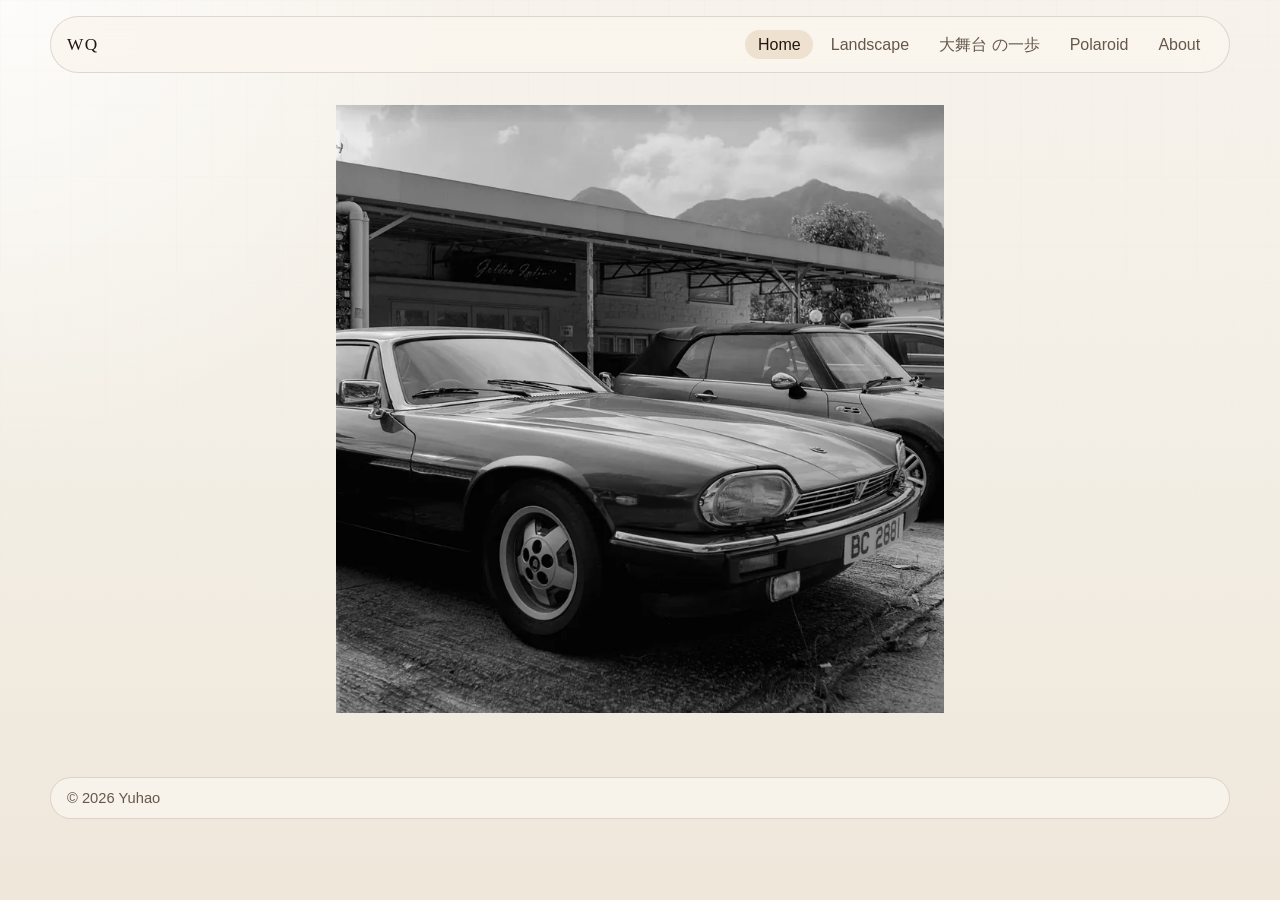
<file: index.html>
<!DOCTYPE html>
<html lang="zh-CN">
  <head>
    <meta charset="UTF-8" />
    <meta name="viewport" content="width=device-width, initial-scale=1.0" />
    <title>WQ</title>
    <meta
      name="description"
      content="WQ 的个人摄影网站。"
    />
    <link rel="stylesheet" href="styles/site.css" />
    <link rel="preload" as="image" type="image/webp" href="photos/hero/main.webp" imagesrcset="photos/hero/main-800.webp 800w, photos/hero/main.webp 1800w" imagesizes="(min-width: 900px) 38rem, calc(100vw - 2rem)" fetchpriority="high" />
    <script defer src="scripts/site.js"></script>
  </head>
  <body>
    <div class="page-shell">
      <header class="site-header">
        <a class="site-mark" href="index.html">WQ</a>
        <nav class="site-nav" aria-label="Main navigation">
          <a href="index.html" aria-current="page">Home</a>
          <a href="landscape/index.html">Landscape</a>
          <a href="da-butai/index.html">大舞台 の一歩</a>
          <a href="gallery/index.html">Polaroid</a>
          <a href="about.html">About</a>
        </nav>
      </header>

      <main>
        <section class="hero hero-only reveal">
          <div class="hero-visual hero-photo-wrap">
            <div class="photo-slot photo-tall tone-night" data-photo-slot>
              <picture>
                <source type="image/webp" srcset="photos/hero/main-800.webp 800w, photos/hero/main.webp 1800w" sizes="(min-width: 900px) 38rem, calc(100vw - 2rem)" />
                <source type="image/jpeg" srcset="photos/hero/main-800.jpg 800w, photos/hero/main.jpg 1800w" sizes="(min-width: 900px) 38rem, calc(100vw - 2rem)" />
                <img
                  src="photos/hero/main.jpg"
                  width="1800"
                  height="1800"
                  alt="首页主照片"
                  loading="eager"
                  decoding="async"
                  fetchpriority="high"
                  data-photo-image
                />
              </picture>
            </div>
          </div>
        </section>

      </main>

      <footer class="site-footer">
        <p>© 2026 Yuhao</p>
      </footer>
    </div>
  </body>
</html>
</file>
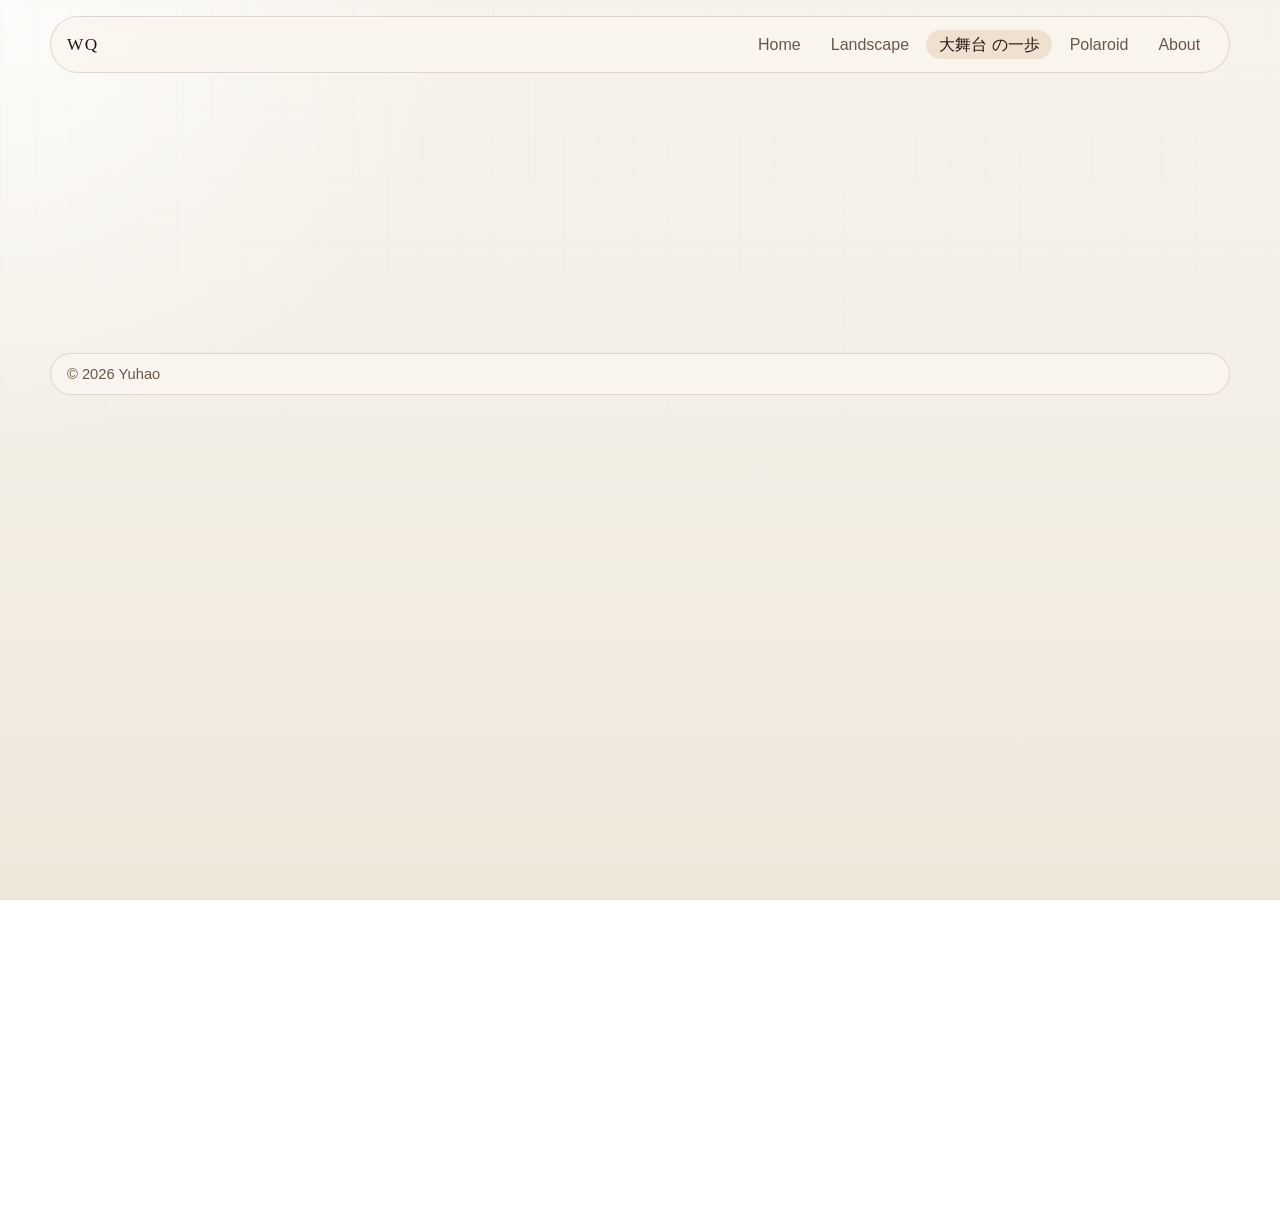
<file: da-butai/index.html>
<!DOCTYPE html>
<html lang="zh-CN">
  <head>
    <meta charset="UTF-8" />
    <meta name="viewport" content="width=device-width, initial-scale=1.0" />
    <title>大舞台 の一歩 | WQ</title>
    <meta name="description" content="WQ 的大舞台 の一歩页面。" />
    <link rel="stylesheet" href="../styles/site.css" />
    <script defer src="../scripts/site.js"></script>
  </head>
  <body>
    <div class="page-shell">
      <header class="site-header">
        <a class="site-mark" href="../index.html">WQ</a>
        <nav class="site-nav" aria-label="Main navigation">
          <a href="../index.html">Home</a>
          <a href="../landscape/index.html">Landscape</a>
          <a href="index.html" aria-current="page">大舞台 の一歩</a>
          <a href="../gallery/index.html">Polaroid</a>
          <a href="../about.html">About</a>
        </nav>
      </header>

      <main class="page-main">
        <section class="section reveal">
          <div class="photo-wall">
            <figure class="photo-tile">
            <picture>
              <source type="image/webp" srcset="../photos/da-butai/photo-01-800.webp 800w, ../photos/da-butai/photo-01.webp 1800w" sizes="(min-width: 1100px) 17.33rem, (min-width: 700px) 24rem, calc(100vw - 2rem)" />
              <source type="image/jpeg" srcset="../photos/da-butai/photo-01-800.jpg 800w, ../photos/da-butai/photo-01.jpg 1800w" sizes="(min-width: 1100px) 17.33rem, (min-width: 700px) 24rem, calc(100vw - 2rem)" />
              <img src="../photos/da-butai/photo-01.jpg" width="1800" height="1193" alt="大舞台 の一歩 01" loading="eager" decoding="async" fetchpriority="high" />
            </picture>
            </figure>
            <figure class="photo-tile">
            <picture>
              <source type="image/webp" srcset="../photos/da-butai/photo-02-800.webp 800w, ../photos/da-butai/photo-02.webp 1800w" sizes="(min-width: 1100px) 17.33rem, (min-width: 700px) 24rem, calc(100vw - 2rem)" />
              <source type="image/jpeg" srcset="../photos/da-butai/photo-02-800.jpg 800w, ../photos/da-butai/photo-02.jpg 1800w" sizes="(min-width: 1100px) 17.33rem, (min-width: 700px) 24rem, calc(100vw - 2rem)" />
              <img src="../photos/da-butai/photo-02.jpg" width="1800" height="1194" alt="大舞台 の一歩 02" loading="eager" decoding="async" />
            </picture>
            </figure>
            <figure class="photo-tile">
            <picture>
              <source type="image/webp" srcset="../photos/da-butai/photo-03-800.webp 800w, ../photos/da-butai/photo-03.webp 1629w" sizes="(min-width: 1100px) 17.33rem, (min-width: 700px) 24rem, calc(100vw - 2rem)" />
              <source type="image/jpeg" srcset="../photos/da-butai/photo-03-800.jpg 800w, ../photos/da-butai/photo-03.jpg 1629w" sizes="(min-width: 1100px) 17.33rem, (min-width: 700px) 24rem, calc(100vw - 2rem)" />
              <img src="../photos/da-butai/photo-03.jpg" width="1629" height="1080" alt="大舞台 の一歩 03" loading="eager" decoding="async" />
            </picture>
            </figure>
            <figure class="photo-tile">
            <picture>
              <source type="image/webp" srcset="../photos/da-butai/photo-04-800.webp 800w, ../photos/da-butai/photo-04.webp 1800w" sizes="(min-width: 1100px) 17.33rem, (min-width: 700px) 24rem, calc(100vw - 2rem)" />
              <source type="image/jpeg" srcset="../photos/da-butai/photo-04-800.jpg 800w, ../photos/da-butai/photo-04.jpg 1800w" sizes="(min-width: 1100px) 17.33rem, (min-width: 700px) 24rem, calc(100vw - 2rem)" />
              <img src="../photos/da-butai/photo-04.jpg" width="1800" height="1800" alt="大舞台 の一歩 04" loading="eager" decoding="async" />
            </picture>
            </figure>
            <figure class="photo-tile">
            <picture>
              <source type="image/webp" srcset="../photos/da-butai/photo-05-800.webp 800w, ../photos/da-butai/photo-05.webp 1800w" sizes="(min-width: 1100px) 17.33rem, (min-width: 700px) 24rem, calc(100vw - 2rem)" />
              <source type="image/jpeg" srcset="../photos/da-butai/photo-05-800.jpg 800w, ../photos/da-butai/photo-05.jpg 1800w" sizes="(min-width: 1100px) 17.33rem, (min-width: 700px) 24rem, calc(100vw - 2rem)" />
              <img src="../photos/da-butai/photo-05.jpg" width="1800" height="1800" alt="大舞台 の一歩 05" loading="lazy" decoding="async" />
            </picture>
            </figure>
            <figure class="photo-tile">
            <picture>
              <source type="image/webp" srcset="../photos/da-butai/photo-06-800.webp 800w, ../photos/da-butai/photo-06.webp 1800w" sizes="(min-width: 1100px) 17.33rem, (min-width: 700px) 24rem, calc(100vw - 2rem)" />
              <source type="image/jpeg" srcset="../photos/da-butai/photo-06-800.jpg 800w, ../photos/da-butai/photo-06.jpg 1800w" sizes="(min-width: 1100px) 17.33rem, (min-width: 700px) 24rem, calc(100vw - 2rem)" />
              <img src="../photos/da-butai/photo-06.jpg" width="1800" height="1200" alt="大舞台 の一歩 06" loading="lazy" decoding="async" />
            </picture>
            </figure>
            <figure class="photo-tile">
            <picture>
              <source type="image/webp" srcset="../photos/da-butai/photo-07-800.webp 800w, ../photos/da-butai/photo-07.webp 1800w" sizes="(min-width: 1100px) 17.33rem, (min-width: 700px) 24rem, calc(100vw - 2rem)" />
              <source type="image/jpeg" srcset="../photos/da-butai/photo-07-800.jpg 800w, ../photos/da-butai/photo-07.jpg 1800w" sizes="(min-width: 1100px) 17.33rem, (min-width: 700px) 24rem, calc(100vw - 2rem)" />
              <img src="../photos/da-butai/photo-07.jpg" width="1800" height="1200" alt="大舞台 の一歩 07" loading="lazy" decoding="async" />
            </picture>
            </figure>
            <figure class="photo-tile">
            <picture>
              <source type="image/webp" srcset="../photos/da-butai/photo-08-800.webp 800w, ../photos/da-butai/photo-08.webp 1440w" sizes="(min-width: 1100px) 17.33rem, (min-width: 700px) 24rem, calc(100vw - 2rem)" />
              <source type="image/jpeg" srcset="../photos/da-butai/photo-08-800.jpg 800w, ../photos/da-butai/photo-08.jpg 1440w" sizes="(min-width: 1100px) 17.33rem, (min-width: 700px) 24rem, calc(100vw - 2rem)" />
              <img src="../photos/da-butai/photo-08.jpg" width="1440" height="1800" alt="大舞台 の一歩 08" loading="lazy" decoding="async" />
            </picture>
            </figure>
            <figure class="photo-tile">
            <picture>
              <source type="image/webp" srcset="../photos/da-butai/photo-09-800.webp 800w, ../photos/da-butai/photo-09.webp 1350w" sizes="(min-width: 1100px) 17.33rem, (min-width: 700px) 24rem, calc(100vw - 2rem)" />
              <source type="image/jpeg" srcset="../photos/da-butai/photo-09-800.jpg 800w, ../photos/da-butai/photo-09.jpg 1350w" sizes="(min-width: 1100px) 17.33rem, (min-width: 700px) 24rem, calc(100vw - 2rem)" />
              <img src="../photos/da-butai/photo-09.jpg" width="1350" height="1800" alt="大舞台 の一歩 09" loading="lazy" decoding="async" />
            </picture>
            </figure>
            <figure class="photo-tile">
            <picture>
              <source type="image/webp" srcset="../photos/da-butai/photo-10-800.webp 800w, ../photos/da-butai/photo-10.webp 1620w" sizes="(min-width: 1100px) 17.33rem, (min-width: 700px) 24rem, calc(100vw - 2rem)" />
              <source type="image/jpeg" srcset="../photos/da-butai/photo-10-800.jpg 800w, ../photos/da-butai/photo-10.jpg 1620w" sizes="(min-width: 1100px) 17.33rem, (min-width: 700px) 24rem, calc(100vw - 2rem)" />
              <img src="../photos/da-butai/photo-10.jpg" width="1620" height="1080" alt="大舞台 の一歩 10" loading="lazy" decoding="async" />
            </picture>
            </figure>
          </div>
        </section>
      </main>

      <footer class="site-footer">
        <p>© 2026 Yuhao</p>
      </footer>
    </div>
  </body>
</html>
</file>
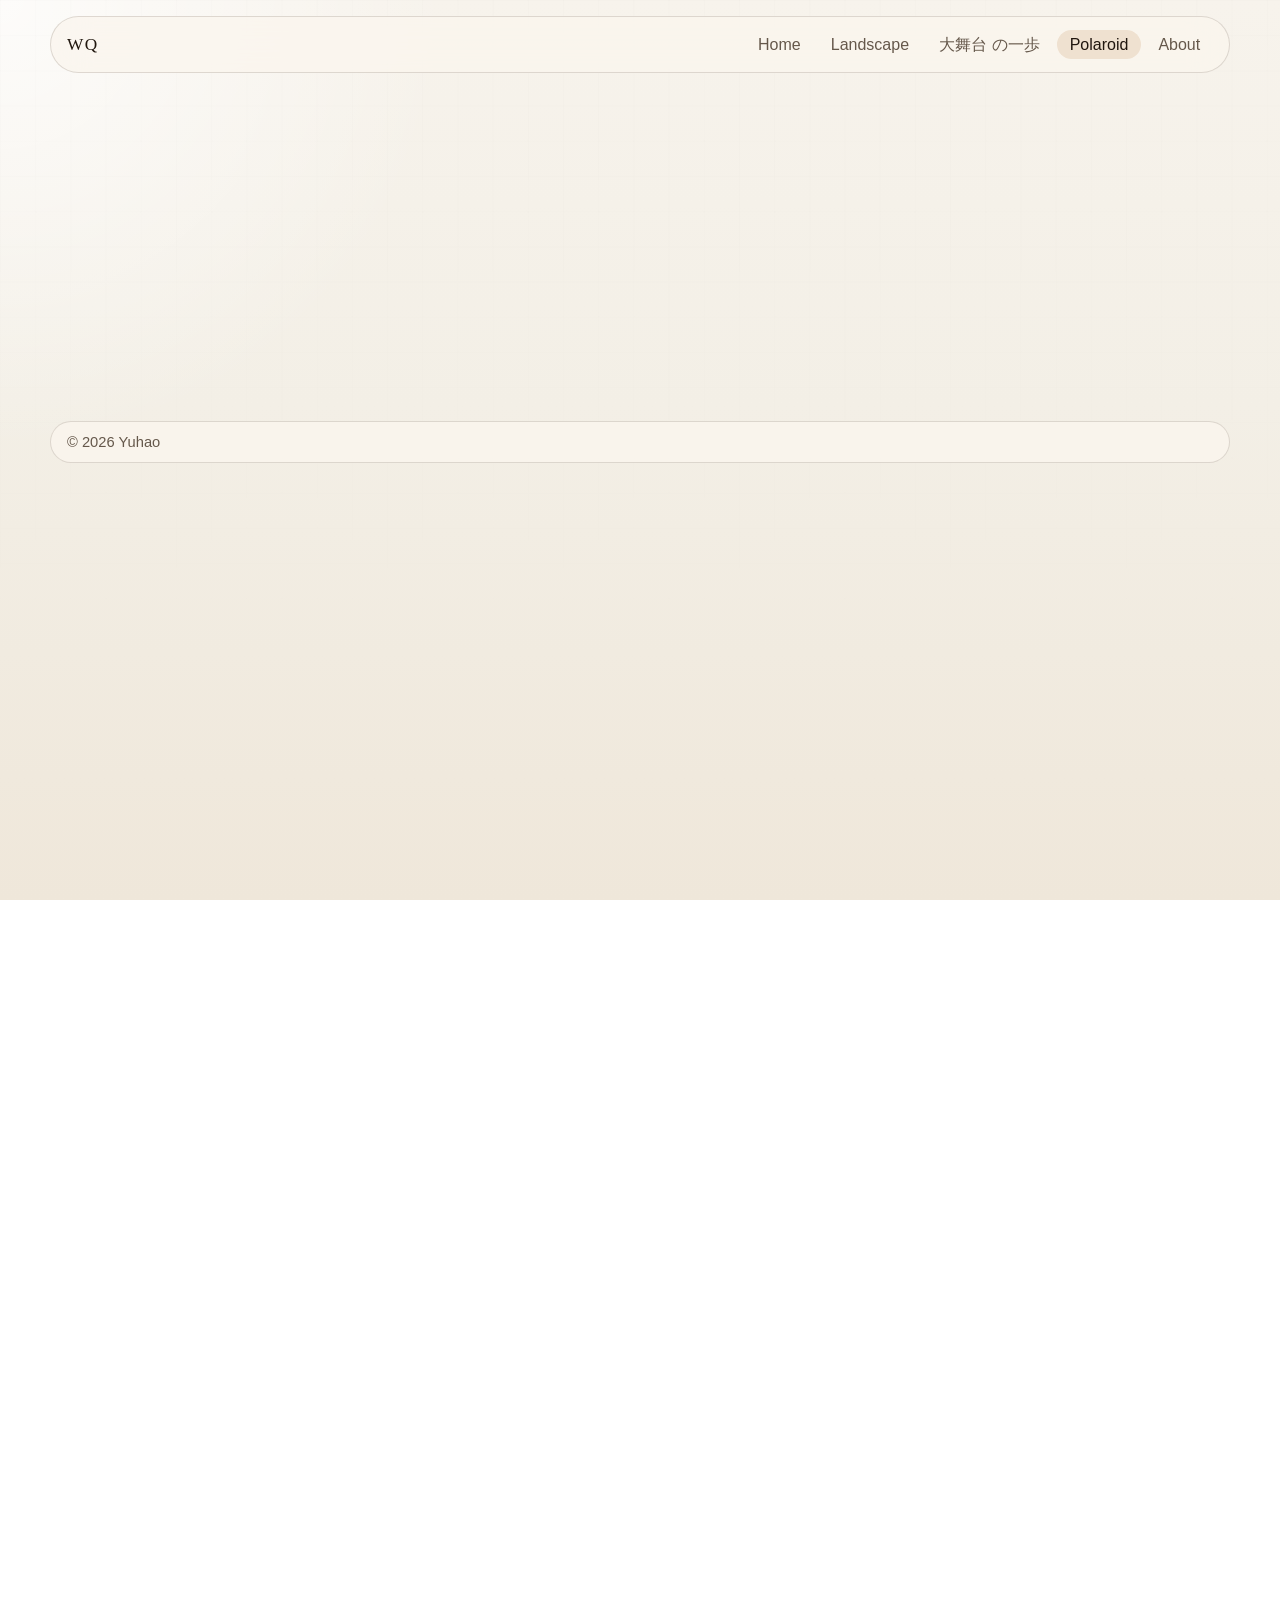
<file: gallery/index.html>
<!DOCTYPE html>
<html lang="zh-CN">
  <head>
    <meta charset="UTF-8" />
    <meta name="viewport" content="width=device-width, initial-scale=1.0" />
    <title>Polaroid | WQ</title>
    <meta
      name="description"
      content="WQ 的 Polaroid 页面。"
    />
    <link rel="stylesheet" href="../styles/site.css" />
    <script defer src="../scripts/site.js"></script>
  </head>
  <body>
    <div class="page-shell">
      <header class="site-header">
        <a class="site-mark" href="../index.html">WQ</a>
        <nav class="site-nav" aria-label="Main navigation">
          <a href="../index.html">Home</a>
          <a href="../landscape/index.html">Landscape</a>
          <a href="../da-butai/index.html">大舞台 の一歩</a>
          <a href="index.html" aria-current="page">Polaroid</a>
          <a href="../about.html">About</a>
        </nav>
      </header>

      <main class="page-main">
        <section class="section reveal">
          <div class="photo-wall">
            <figure class="photo-tile">
            <picture>
              <source type="image/webp" srcset="../photos/polaroid/photo-01-800.webp 800w, ../photos/polaroid/photo-01.webp 1496w" sizes="(min-width: 1100px) 17.33rem, (min-width: 700px) 24rem, calc(100vw - 2rem)" />
              <source type="image/jpeg" srcset="../photos/polaroid/photo-01-800.jpg 800w, ../photos/polaroid/photo-01.jpg 1496w" sizes="(min-width: 1100px) 17.33rem, (min-width: 700px) 24rem, calc(100vw - 2rem)" />
              <img src="../photos/polaroid/photo-01.jpg" width="1496" height="1800" alt="Polaroid 01" loading="eager" decoding="async" fetchpriority="high" />
            </picture>
            </figure>
            <figure class="photo-tile">
            <picture>
              <source type="image/webp" srcset="../photos/polaroid/photo-02-800.webp 800w, ../photos/polaroid/photo-02.webp 1496w" sizes="(min-width: 1100px) 17.33rem, (min-width: 700px) 24rem, calc(100vw - 2rem)" />
              <source type="image/jpeg" srcset="../photos/polaroid/photo-02-800.jpg 800w, ../photos/polaroid/photo-02.jpg 1496w" sizes="(min-width: 1100px) 17.33rem, (min-width: 700px) 24rem, calc(100vw - 2rem)" />
              <img src="../photos/polaroid/photo-02.jpg" width="1496" height="1800" alt="Polaroid 02" loading="eager" decoding="async" />
            </picture>
            </figure>
            <figure class="photo-tile">
            <picture>
              <source type="image/webp" srcset="../photos/polaroid/photo-03-800.webp 800w, ../photos/polaroid/photo-03.webp 1487w" sizes="(min-width: 1100px) 17.33rem, (min-width: 700px) 24rem, calc(100vw - 2rem)" />
              <source type="image/jpeg" srcset="../photos/polaroid/photo-03-800.jpg 800w, ../photos/polaroid/photo-03.jpg 1487w" sizes="(min-width: 1100px) 17.33rem, (min-width: 700px) 24rem, calc(100vw - 2rem)" />
              <img src="../photos/polaroid/photo-03.jpg" width="1487" height="1800" alt="Polaroid 03" loading="eager" decoding="async" />
            </picture>
            </figure>
            <figure class="photo-tile">
            <picture>
              <source type="image/webp" srcset="../photos/polaroid/photo-04-800.webp 800w, ../photos/polaroid/photo-04.webp 1477w" sizes="(min-width: 1100px) 17.33rem, (min-width: 700px) 24rem, calc(100vw - 2rem)" />
              <source type="image/jpeg" srcset="../photos/polaroid/photo-04-800.jpg 800w, ../photos/polaroid/photo-04.jpg 1477w" sizes="(min-width: 1100px) 17.33rem, (min-width: 700px) 24rem, calc(100vw - 2rem)" />
              <img src="../photos/polaroid/photo-04.jpg" width="1477" height="1800" alt="Polaroid 04" loading="eager" decoding="async" />
            </picture>
            </figure>
            <figure class="photo-tile">
            <picture>
              <source type="image/webp" srcset="../photos/polaroid/photo-05-800.webp 800w, ../photos/polaroid/photo-05.webp 1468w" sizes="(min-width: 1100px) 17.33rem, (min-width: 700px) 24rem, calc(100vw - 2rem)" />
              <source type="image/jpeg" srcset="../photos/polaroid/photo-05-800.jpg 800w, ../photos/polaroid/photo-05.jpg 1468w" sizes="(min-width: 1100px) 17.33rem, (min-width: 700px) 24rem, calc(100vw - 2rem)" />
              <img src="../photos/polaroid/photo-05.jpg" width="1468" height="1800" alt="Polaroid 05" loading="lazy" decoding="async" />
            </picture>
            </figure>
            <figure class="photo-tile">
            <picture>
              <source type="image/webp" srcset="../photos/polaroid/photo-06-800.webp 800w, ../photos/polaroid/photo-06.webp 1504w" sizes="(min-width: 1100px) 17.33rem, (min-width: 700px) 24rem, calc(100vw - 2rem)" />
              <source type="image/jpeg" srcset="../photos/polaroid/photo-06-800.jpg 800w, ../photos/polaroid/photo-06.jpg 1504w" sizes="(min-width: 1100px) 17.33rem, (min-width: 700px) 24rem, calc(100vw - 2rem)" />
              <img src="../photos/polaroid/photo-06.jpg" width="1504" height="1800" alt="Polaroid 06" loading="lazy" decoding="async" />
            </picture>
            </figure>
            <figure class="photo-tile">
            <picture>
              <source type="image/webp" srcset="../photos/polaroid/photo-07-800.webp 800w, ../photos/polaroid/photo-07.webp 1478w" sizes="(min-width: 1100px) 17.33rem, (min-width: 700px) 24rem, calc(100vw - 2rem)" />
              <source type="image/jpeg" srcset="../photos/polaroid/photo-07-800.jpg 800w, ../photos/polaroid/photo-07.jpg 1478w" sizes="(min-width: 1100px) 17.33rem, (min-width: 700px) 24rem, calc(100vw - 2rem)" />
              <img src="../photos/polaroid/photo-07.jpg" width="1478" height="1800" alt="Polaroid 07" loading="lazy" decoding="async" />
            </picture>
            </figure>
            <figure class="photo-tile">
            <picture>
              <source type="image/webp" srcset="../photos/polaroid/photo-08-800.webp 800w, ../photos/polaroid/photo-08.webp 1516w" sizes="(min-width: 1100px) 17.33rem, (min-width: 700px) 24rem, calc(100vw - 2rem)" />
              <source type="image/jpeg" srcset="../photos/polaroid/photo-08-800.jpg 800w, ../photos/polaroid/photo-08.jpg 1516w" sizes="(min-width: 1100px) 17.33rem, (min-width: 700px) 24rem, calc(100vw - 2rem)" />
              <img src="../photos/polaroid/photo-08.jpg" width="1516" height="1800" alt="Polaroid 08" loading="lazy" decoding="async" />
            </picture>
            </figure>
            <figure class="photo-tile">
            <picture>
              <source type="image/webp" srcset="../photos/polaroid/photo-09-800.webp 800w, ../photos/polaroid/photo-09.webp 1508w" sizes="(min-width: 1100px) 17.33rem, (min-width: 700px) 24rem, calc(100vw - 2rem)" />
              <source type="image/jpeg" srcset="../photos/polaroid/photo-09-800.jpg 800w, ../photos/polaroid/photo-09.jpg 1508w" sizes="(min-width: 1100px) 17.33rem, (min-width: 700px) 24rem, calc(100vw - 2rem)" />
              <img src="../photos/polaroid/photo-09.jpg" width="1508" height="1800" alt="Polaroid 09" loading="lazy" decoding="async" />
            </picture>
            </figure>
            <figure class="photo-tile">
            <picture>
              <source type="image/webp" srcset="../photos/polaroid/photo-10-800.webp 800w, ../photos/polaroid/photo-10.webp 1495w" sizes="(min-width: 1100px) 17.33rem, (min-width: 700px) 24rem, calc(100vw - 2rem)" />
              <source type="image/jpeg" srcset="../photos/polaroid/photo-10-800.jpg 800w, ../photos/polaroid/photo-10.jpg 1495w" sizes="(min-width: 1100px) 17.33rem, (min-width: 700px) 24rem, calc(100vw - 2rem)" />
              <img src="../photos/polaroid/photo-10.jpg" width="1495" height="1800" alt="Polaroid 10" loading="lazy" decoding="async" />
            </picture>
            </figure>
            <figure class="photo-tile">
            <picture>
              <source type="image/webp" srcset="../photos/polaroid/photo-11-800.webp 800w, ../photos/polaroid/photo-11.webp 1461w" sizes="(min-width: 1100px) 17.33rem, (min-width: 700px) 24rem, calc(100vw - 2rem)" />
              <source type="image/jpeg" srcset="../photos/polaroid/photo-11-800.jpg 800w, ../photos/polaroid/photo-11.jpg 1461w" sizes="(min-width: 1100px) 17.33rem, (min-width: 700px) 24rem, calc(100vw - 2rem)" />
              <img src="../photos/polaroid/photo-11.jpg" width="1461" height="1800" alt="Polaroid 11" loading="lazy" decoding="async" />
            </picture>
            </figure>
            <figure class="photo-tile">
            <picture>
              <source type="image/webp" srcset="../photos/polaroid/photo-12-800.webp 800w, ../photos/polaroid/photo-12.webp 1459w" sizes="(min-width: 1100px) 17.33rem, (min-width: 700px) 24rem, calc(100vw - 2rem)" />
              <source type="image/jpeg" srcset="../photos/polaroid/photo-12-800.jpg 800w, ../photos/polaroid/photo-12.jpg 1459w" sizes="(min-width: 1100px) 17.33rem, (min-width: 700px) 24rem, calc(100vw - 2rem)" />
              <img src="../photos/polaroid/photo-12.jpg" width="1459" height="1800" alt="Polaroid 12" loading="lazy" decoding="async" />
            </picture>
            </figure>
            <figure class="photo-tile">
            <picture>
              <source type="image/webp" srcset="../photos/polaroid/photo-13-800.webp 800w, ../photos/polaroid/photo-13.webp 1446w" sizes="(min-width: 1100px) 17.33rem, (min-width: 700px) 24rem, calc(100vw - 2rem)" />
              <source type="image/jpeg" srcset="../photos/polaroid/photo-13-800.jpg 800w, ../photos/polaroid/photo-13.jpg 1446w" sizes="(min-width: 1100px) 17.33rem, (min-width: 700px) 24rem, calc(100vw - 2rem)" />
              <img src="../photos/polaroid/photo-13.jpg" width="1446" height="1800" alt="Polaroid 13" loading="lazy" decoding="async" />
            </picture>
            </figure>
            <figure class="photo-tile">
            <picture>
              <source type="image/webp" srcset="../photos/polaroid/photo-14-800.webp 800w, ../photos/polaroid/photo-14.webp 1471w" sizes="(min-width: 1100px) 17.33rem, (min-width: 700px) 24rem, calc(100vw - 2rem)" />
              <source type="image/jpeg" srcset="../photos/polaroid/photo-14-800.jpg 800w, ../photos/polaroid/photo-14.jpg 1471w" sizes="(min-width: 1100px) 17.33rem, (min-width: 700px) 24rem, calc(100vw - 2rem)" />
              <img src="../photos/polaroid/photo-14.jpg" width="1471" height="1800" alt="Polaroid 14" loading="lazy" decoding="async" />
            </picture>
            </figure>
            <figure class="photo-tile">
            <picture>
              <source type="image/webp" srcset="../photos/polaroid/photo-15-800.webp 800w, ../photos/polaroid/photo-15.webp 1477w" sizes="(min-width: 1100px) 17.33rem, (min-width: 700px) 24rem, calc(100vw - 2rem)" />
              <source type="image/jpeg" srcset="../photos/polaroid/photo-15-800.jpg 800w, ../photos/polaroid/photo-15.jpg 1477w" sizes="(min-width: 1100px) 17.33rem, (min-width: 700px) 24rem, calc(100vw - 2rem)" />
              <img src="../photos/polaroid/photo-15.jpg" width="1477" height="1800" alt="Polaroid 15" loading="lazy" decoding="async" />
            </picture>
            </figure>
          </div>
        </section>
      </main>

      <footer class="site-footer">
        <p>© 2026 Yuhao</p>
      </footer>
    </div>
  </body>
</html>
</file>
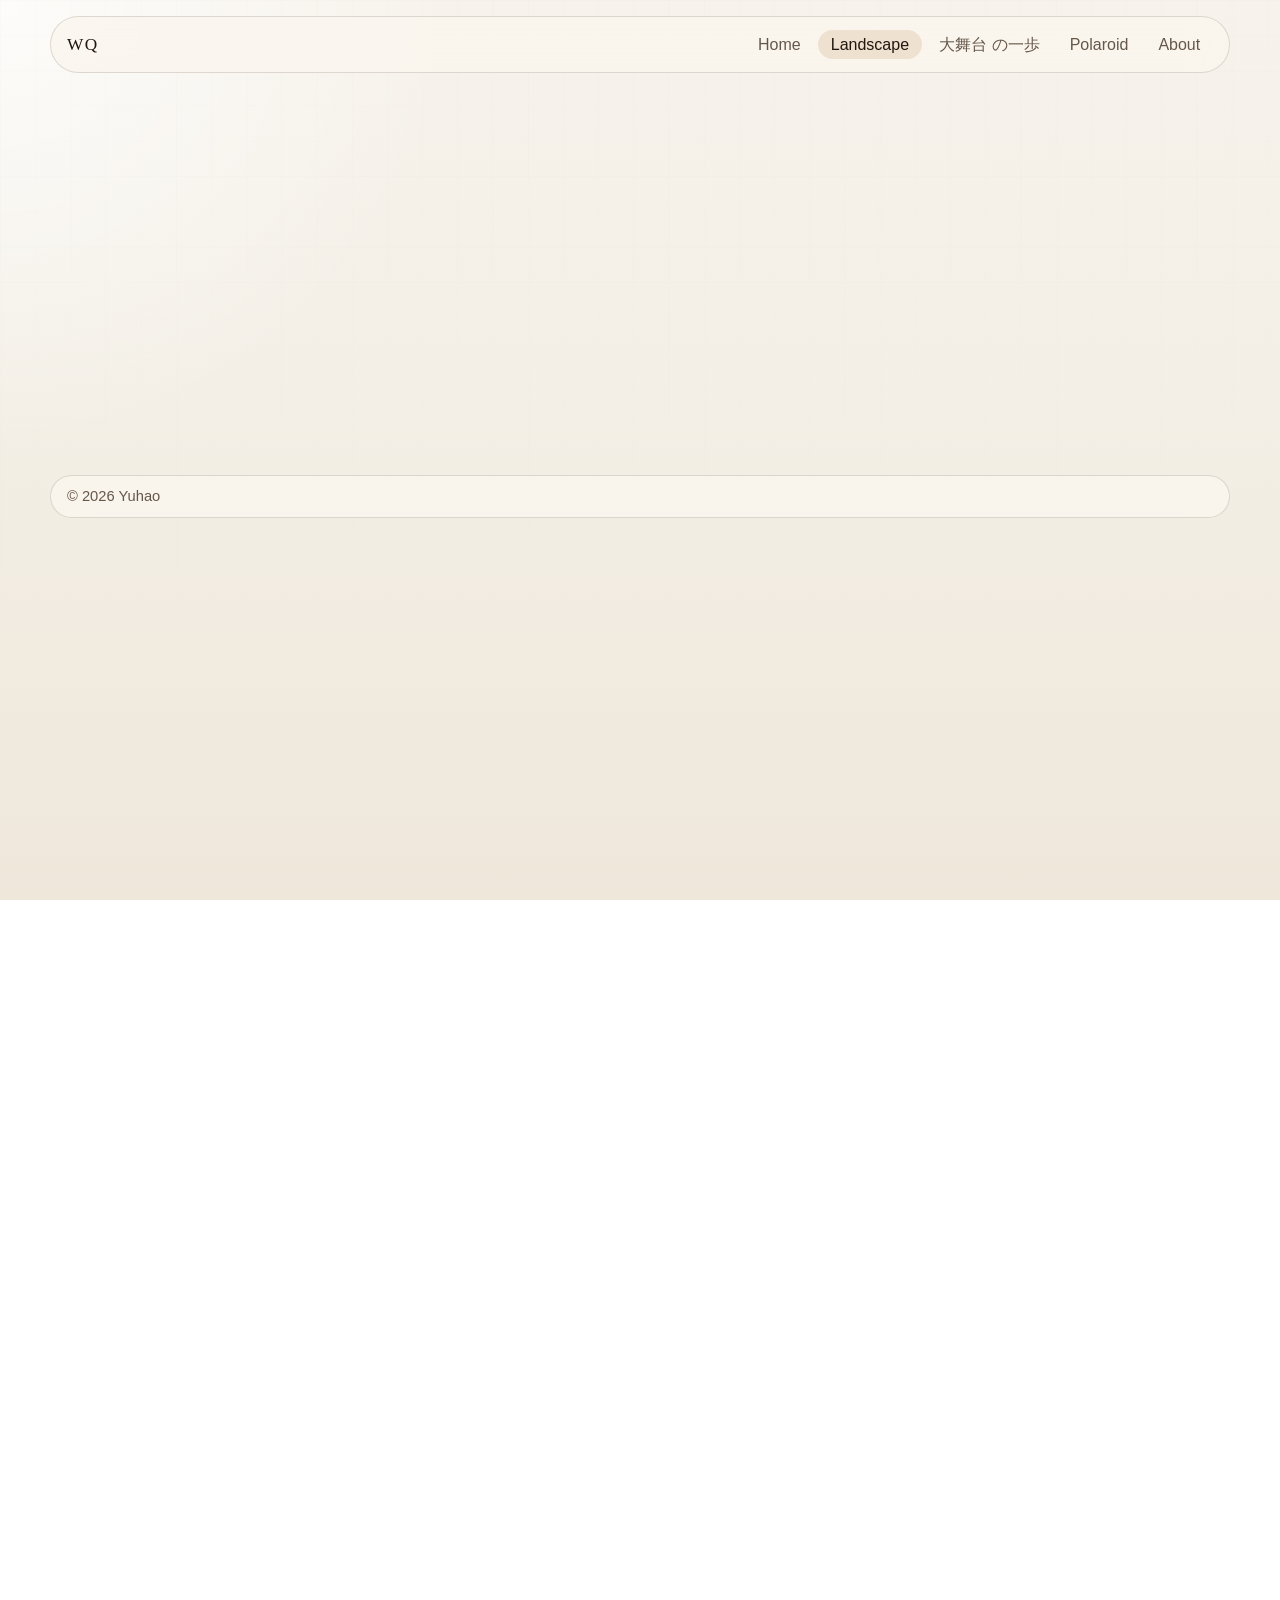
<file: landscape/index.html>
<!DOCTYPE html>
<html lang="zh-CN">
  <head>
    <meta charset="UTF-8" />
    <meta name="viewport" content="width=device-width, initial-scale=1.0" />
    <title>Landscape | WQ</title>
    <meta name="description" content="WQ 的 Landscape 页面。" />
    <link rel="stylesheet" href="../styles/site.css" />
    <script defer src="../scripts/site.js"></script>
  </head>
  <body>
    <div class="page-shell">
      <header class="site-header">
        <a class="site-mark" href="../index.html">WQ</a>
        <nav class="site-nav" aria-label="Main navigation">
          <a href="../index.html">Home</a>
          <a href="index.html" aria-current="page">Landscape</a>
          <a href="../da-butai/index.html">大舞台 の一歩</a>
          <a href="../gallery/index.html">Polaroid</a>
          <a href="../about.html">About</a>
        </nav>
      </header>

      <main class="page-main">
        <section class="section reveal landscape-feature">
          <div class="landscape-hero" data-landscape-hero>
            <button class="landscape-arrow landscape-arrow-prev" type="button" aria-label="上一张" data-landscape-prev>
              <span aria-hidden="true">←</span>
            </button>
            <figure class="photo-tile landscape-feature-media">
            <picture>
              <source type="image/webp" srcset="../photos/landscape/photo-02-800.webp 800w, ../photos/landscape/photo-02.webp 1800w" sizes="(min-width: 1100px) 44rem, calc(100vw - 2rem)" data-landscape-webp />
              <source type="image/jpeg" srcset="../photos/landscape/photo-02-800.jpg 800w, ../photos/landscape/photo-02.jpg 1800w" sizes="(min-width: 1100px) 44rem, calc(100vw - 2rem)" data-landscape-jpeg />
              <img src="../photos/landscape/photo-02.jpg" width="1800" height="1800" alt="Landscape 02" loading="eager" decoding="async" fetchpriority="high" data-landscape-image />
            </picture>
            </figure>
            <button class="landscape-arrow landscape-arrow-next" type="button" aria-label="下一张" data-landscape-next>
              <span aria-hidden="true">→</span>
            </button>
          </div>
        </section>

        <section class="section reveal">
          <div class="photo-wall">
            <figure class="photo-tile">
            <picture>
              <source type="image/webp" srcset="../photos/landscape/photo-01-800.webp 800w, ../photos/landscape/photo-01.webp 1800w" sizes="(min-width: 1100px) 17.33rem, (min-width: 700px) 24rem, calc(100vw - 2rem)" />
              <source type="image/jpeg" srcset="../photos/landscape/photo-01-800.jpg 800w, ../photos/landscape/photo-01.jpg 1800w" sizes="(min-width: 1100px) 17.33rem, (min-width: 700px) 24rem, calc(100vw - 2rem)" />
              <img src="../photos/landscape/photo-01.jpg" width="1800" height="1800" alt="Landscape 01" loading="eager" decoding="async" fetchpriority="high" />
            </picture>
            </figure>
            <figure class="photo-tile">
            <picture>
              <source type="image/webp" srcset="../photos/landscape/photo-04-800.webp 800w, ../photos/landscape/photo-04.webp 1800w" sizes="(min-width: 1100px) 17.33rem, (min-width: 700px) 24rem, calc(100vw - 2rem)" />
              <source type="image/jpeg" srcset="../photos/landscape/photo-04-800.jpg 800w, ../photos/landscape/photo-04.jpg 1800w" sizes="(min-width: 1100px) 17.33rem, (min-width: 700px) 24rem, calc(100vw - 2rem)" />
              <img src="../photos/landscape/photo-04.jpg" width="1800" height="1440" alt="Landscape 04" loading="eager" decoding="async" />
            </picture>
            </figure>
            <figure class="photo-tile">
            <picture>
              <source type="image/webp" srcset="../photos/landscape/photo-05-800.webp 800w, ../photos/landscape/photo-05.webp 1800w" sizes="(min-width: 1100px) 17.33rem, (min-width: 700px) 24rem, calc(100vw - 2rem)" />
              <source type="image/jpeg" srcset="../photos/landscape/photo-05-800.jpg 800w, ../photos/landscape/photo-05.jpg 1800w" sizes="(min-width: 1100px) 17.33rem, (min-width: 700px) 24rem, calc(100vw - 2rem)" />
              <img src="../photos/landscape/photo-05.jpg" width="1800" height="1800" alt="Landscape 05" loading="lazy" decoding="async" />
            </picture>
            </figure>
            <figure class="photo-tile">
            <picture>
              <source type="image/webp" srcset="../photos/landscape/photo-06-800.webp 800w, ../photos/landscape/photo-06.webp 1800w" sizes="(min-width: 1100px) 17.33rem, (min-width: 700px) 24rem, calc(100vw - 2rem)" />
              <source type="image/jpeg" srcset="../photos/landscape/photo-06-800.jpg 800w, ../photos/landscape/photo-06.jpg 1800w" sizes="(min-width: 1100px) 17.33rem, (min-width: 700px) 24rem, calc(100vw - 2rem)" />
              <img src="../photos/landscape/photo-06.jpg" width="1800" height="1420" alt="Landscape 06" loading="lazy" decoding="async" />
            </picture>
            </figure>
            <figure class="photo-tile">
            <picture>
              <source type="image/webp" srcset="../photos/landscape/photo-07-800.webp 800w, ../photos/landscape/photo-07.webp 1800w" sizes="(min-width: 1100px) 17.33rem, (min-width: 700px) 24rem, calc(100vw - 2rem)" />
              <source type="image/jpeg" srcset="../photos/landscape/photo-07-800.jpg 800w, ../photos/landscape/photo-07.jpg 1800w" sizes="(min-width: 1100px) 17.33rem, (min-width: 700px) 24rem, calc(100vw - 2rem)" />
              <img src="../photos/landscape/photo-07.jpg" width="1800" height="1800" alt="Landscape 07" loading="lazy" decoding="async" />
            </picture>
            </figure>
            <figure class="photo-tile">
            <picture>
              <source type="image/webp" srcset="../photos/landscape/photo-08-800.webp 800w, ../photos/landscape/photo-08.webp 1800w" sizes="(min-width: 1100px) 17.33rem, (min-width: 700px) 24rem, calc(100vw - 2rem)" />
              <source type="image/jpeg" srcset="../photos/landscape/photo-08-800.jpg 800w, ../photos/landscape/photo-08.jpg 1800w" sizes="(min-width: 1100px) 17.33rem, (min-width: 700px) 24rem, calc(100vw - 2rem)" />
              <img src="../photos/landscape/photo-08.jpg" width="1800" height="1200" alt="Landscape 08" loading="lazy" decoding="async" />
            </picture>
            </figure>
            <figure class="photo-tile">
            <picture>
              <source type="image/webp" srcset="../photos/landscape/photo-09-800.webp 800w, ../photos/landscape/photo-09.webp 1800w" sizes="(min-width: 1100px) 17.33rem, (min-width: 700px) 24rem, calc(100vw - 2rem)" />
              <source type="image/jpeg" srcset="../photos/landscape/photo-09-800.jpg 800w, ../photos/landscape/photo-09.jpg 1800w" sizes="(min-width: 1100px) 17.33rem, (min-width: 700px) 24rem, calc(100vw - 2rem)" />
              <img src="../photos/landscape/photo-09.jpg" width="1800" height="1200" alt="Landscape 09" loading="lazy" decoding="async" />
            </picture>
            </figure>
            <figure class="photo-tile">
            <picture>
              <source type="image/webp" srcset="../photos/landscape/photo-10-800.webp 800w, ../photos/landscape/photo-10.webp 1800w" sizes="(min-width: 1100px) 17.33rem, (min-width: 700px) 24rem, calc(100vw - 2rem)" />
              <source type="image/jpeg" srcset="../photos/landscape/photo-10-800.jpg 800w, ../photos/landscape/photo-10.jpg 1800w" sizes="(min-width: 1100px) 17.33rem, (min-width: 700px) 24rem, calc(100vw - 2rem)" />
              <img src="../photos/landscape/photo-10.jpg" width="1800" height="1200" alt="Landscape 10" loading="lazy" decoding="async" />
            </picture>
            </figure>
            <figure class="photo-tile">
            <picture>
              <source type="image/webp" srcset="../photos/landscape/photo-11-800.webp 800w, ../photos/landscape/photo-11.webp 1200w" sizes="(min-width: 1100px) 17.33rem, (min-width: 700px) 24rem, calc(100vw - 2rem)" />
              <source type="image/jpeg" srcset="../photos/landscape/photo-11-800.jpg 800w, ../photos/landscape/photo-11.jpg 1200w" sizes="(min-width: 1100px) 17.33rem, (min-width: 700px) 24rem, calc(100vw - 2rem)" />
              <img src="../photos/landscape/photo-11.jpg" width="1200" height="1800" alt="Landscape 11" loading="lazy" decoding="async" />
            </picture>
            </figure>
            <figure class="photo-tile">
            <picture>
              <source type="image/webp" srcset="../photos/landscape/photo-12-800.webp 800w, ../photos/landscape/photo-12.webp 1080w" sizes="(min-width: 1100px) 17.33rem, (min-width: 700px) 24rem, calc(100vw - 2rem)" />
              <source type="image/jpeg" srcset="../photos/landscape/photo-12-800.jpg 800w, ../photos/landscape/photo-12.jpg 1080w" sizes="(min-width: 1100px) 17.33rem, (min-width: 700px) 24rem, calc(100vw - 2rem)" />
              <img src="../photos/landscape/photo-12.jpg" width="1080" height="1080" alt="Landscape 12" loading="lazy" decoding="async" />
            </picture>
            </figure>
            <figure class="photo-tile">
            <picture>
              <source type="image/webp" srcset="../photos/landscape/photo-13-800.webp 800w, ../photos/landscape/photo-13.webp 1080w" sizes="(min-width: 1100px) 17.33rem, (min-width: 700px) 24rem, calc(100vw - 2rem)" />
              <source type="image/jpeg" srcset="../photos/landscape/photo-13-800.jpg 800w, ../photos/landscape/photo-13.jpg 1080w" sizes="(min-width: 1100px) 17.33rem, (min-width: 700px) 24rem, calc(100vw - 2rem)" />
              <img src="../photos/landscape/photo-13.jpg" width="1080" height="1080" alt="Landscape 13" loading="lazy" decoding="async" />
            </picture>
            </figure>
            <figure class="photo-tile">
            <picture>
              <source type="image/webp" srcset="../photos/landscape/photo-14-800.webp 800w, ../photos/landscape/photo-14.webp 1080w" sizes="(min-width: 1100px) 17.33rem, (min-width: 700px) 24rem, calc(100vw - 2rem)" />
              <source type="image/jpeg" srcset="../photos/landscape/photo-14-800.jpg 800w, ../photos/landscape/photo-14.jpg 1080w" sizes="(min-width: 1100px) 17.33rem, (min-width: 700px) 24rem, calc(100vw - 2rem)" />
              <img src="../photos/landscape/photo-14.jpg" width="1080" height="1080" alt="Landscape 14" loading="lazy" decoding="async" />
            </picture>
            </figure>
            <figure class="photo-tile">
            <picture>
              <source type="image/webp" srcset="../photos/landscape/photo-16-800.webp 800w, ../photos/landscape/photo-16.webp 1080w" sizes="(min-width: 1100px) 17.33rem, (min-width: 700px) 24rem, calc(100vw - 2rem)" />
              <source type="image/jpeg" srcset="../photos/landscape/photo-16-800.jpg 800w, ../photos/landscape/photo-16.jpg 1080w" sizes="(min-width: 1100px) 17.33rem, (min-width: 700px) 24rem, calc(100vw - 2rem)" />
              <img src="../photos/landscape/photo-16.jpg" width="1080" height="1080" alt="Landscape 16" loading="lazy" decoding="async" />
            </picture>
            </figure>
          </div>
        </section>
      </main>

      <footer class="site-footer">
        <p>© 2026 Yuhao</p>
      </footer>
    </div>
  </body>
</html>
</file>
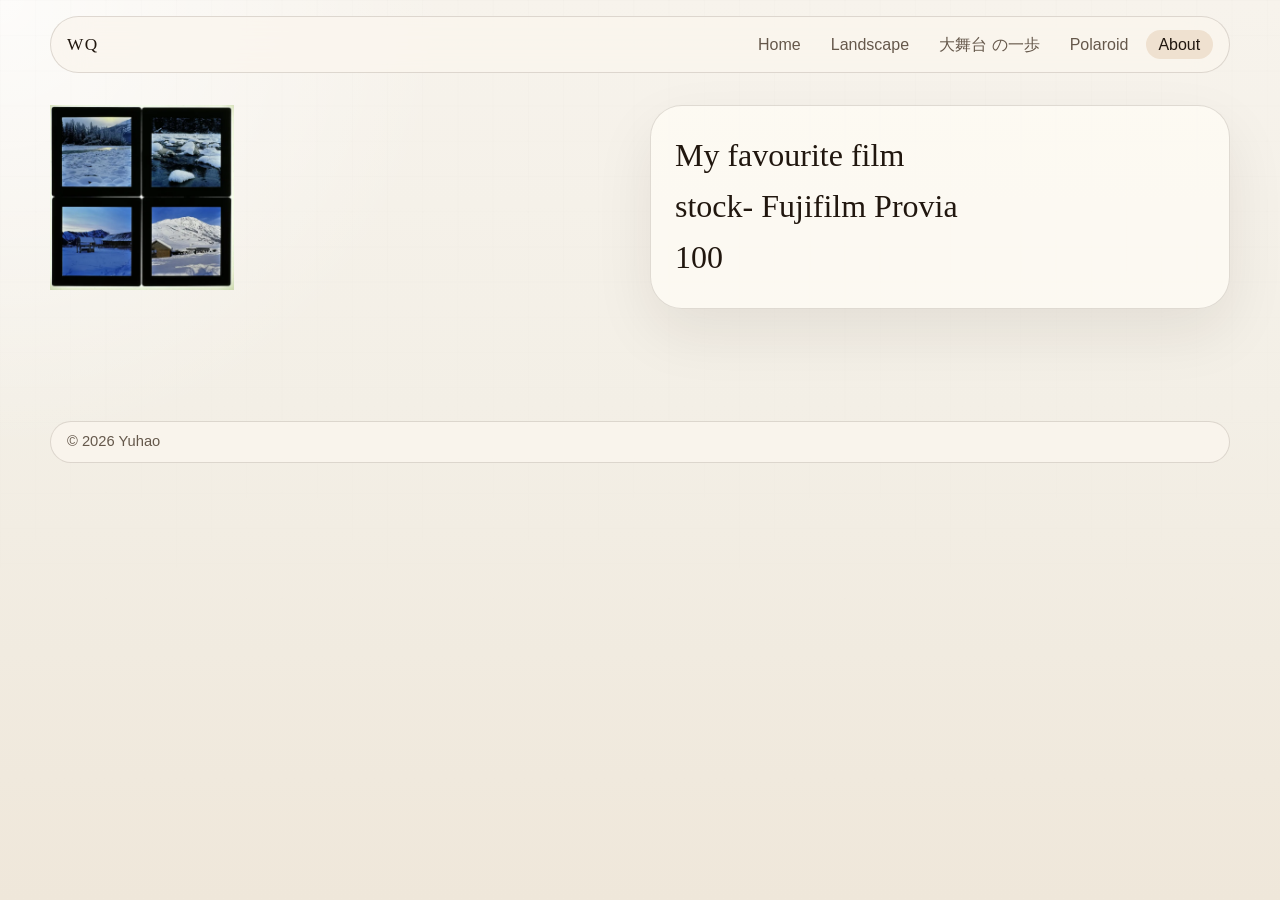
<file: about.html>
<!DOCTYPE html>
<html lang="zh-CN">
  <head>
    <meta charset="UTF-8" />
    <meta name="viewport" content="width=device-width, initial-scale=1.0" />
    <title>About | WQ</title>
    <meta
      name="description"
      content="关于 WQ 的摄影方向、工作方式与联系方法。"
    />
    <link rel="stylesheet" href="styles/site.css" />
    <script defer src="scripts/site.js"></script>
  </head>
  <body>
    <div class="page-shell">
      <header class="site-header">
        <a class="site-mark" href="index.html">WQ</a>
        <nav class="site-nav" aria-label="Main navigation">
          <a href="index.html">Home</a>
          <a href="landscape/index.html">Landscape</a>
          <a href="da-butai/index.html">大舞台 の一歩</a>
          <a href="gallery/index.html">Polaroid</a>
          <a href="about.html" aria-current="page">About</a>
        </nav>
      </header>

      <main class="page-main">
        <section class="about-grid reveal">
          <div class="photo-wall">
            <figure class="photo-tile">
            <picture>
              <source type="image/webp" srcset="photos/about/photo-01-800.webp 800w, photos/about/photo-01.webp 1791w" sizes="(min-width: 1100px) 17.33rem, (min-width: 700px) 24rem, calc(100vw - 2rem)" />
              <source type="image/jpeg" srcset="photos/about/photo-01-800.jpg 800w, photos/about/photo-01.jpg 1791w" sizes="(min-width: 1100px) 17.33rem, (min-width: 700px) 24rem, calc(100vw - 2rem)" />
              <img src="photos/about/photo-01.jpg" width="1791" height="1800" alt="About 01" loading="eager" decoding="async" fetchpriority="high" />
            </picture>
            </figure>
          </div>

          <aside class="about-card">
            <p class="note-text">My favourite film stock- Fujifilm Provia 100</p>
          </aside>
        </section>
      </main>

      <footer class="site-footer">
        <p>© 2026 Yuhao</p>
      </footer>
    </div>
  </body>
</html>
</file>
<file: styles/site.css>
:root {
  --bg: #f3efe6;
  --bg-soft: #ebe4d8;
  --panel: rgba(255, 252, 245, 0.72);
  --line: rgba(42, 31, 20, 0.14);
  --text: #21170f;
  --muted: #65584b;
  --accent: #9d5d31;
  --accent-soft: #efe1d0;
  --shadow: 0 24px 60px rgba(33, 23, 15, 0.08);
  --max-width: 1180px;
}

*,
*::before,
*::after {
  box-sizing: border-box;
}

html {
  scroll-behavior: smooth;
}

body {
  margin: 0;
  min-height: 100vh;
  color: var(--text);
  background:
    radial-gradient(circle at top left, rgba(255, 255, 255, 0.75), transparent 28rem),
    linear-gradient(180deg, #f7f3ec 0%, var(--bg) 45%, #efe7da 100%);
  font-family: "Avenir Next", "Helvetica Neue", "Segoe UI", sans-serif;
  line-height: 1.6;
}

body::before {
  content: "";
  position: fixed;
  inset: 0;
  pointer-events: none;
  background-image:
    linear-gradient(rgba(33, 23, 15, 0.025) 1px, transparent 1px),
    linear-gradient(90deg, rgba(33, 23, 15, 0.025) 1px, transparent 1px);
  background-size: 2.2rem 2.2rem;
  mask-image: linear-gradient(180deg, rgba(0, 0, 0, 0.4), transparent 80%);
}

a {
  color: inherit;
  text-decoration: none;
}

img {
  max-width: 100%;
  display: block;
}

picture {
  display: block;
  width: 100%;
}

.page-shell {
  width: min(calc(100% - 2rem), var(--max-width));
  margin: 0 auto;
  padding: 1rem 0 3rem;
}

.site-header,
.site-footer {
  display: flex;
  align-items: center;
  gap: 1rem;
}

.site-header {
  position: sticky;
  top: 0;
  z-index: 20;
  margin: 0 0 2rem;
  padding: 0.8rem 1rem;
  justify-content: space-between;
  border: 1px solid var(--line);
  border-radius: 999px;
  background: rgba(250, 246, 238, 0.8);
  backdrop-filter: blur(18px);
}

.site-mark {
  font-family: "Iowan Old Style", "Palatino Linotype", serif;
  font-size: 1.08rem;
  letter-spacing: 0.08em;
  text-transform: uppercase;
  line-height: 1;
}

.site-nav {
  display: flex;
  flex-wrap: wrap;
  gap: 0.28rem;
  justify-content: flex-end;
  margin-left: auto;
}

.site-nav a {
  padding: 0.42rem 0.8rem;
  border-radius: 999px;
  color: var(--muted);
  line-height: 1;
}

.site-nav a[aria-current="page"],
.site-nav a:hover {
  background: var(--accent-soft);
  color: var(--text);
}

.hero,
.series-hero,
.about-grid,
.archive-grid,
.series-grid,
.photo-grid {
  display: grid;
  gap: 1.25rem;
}

.hero,
.series-hero {
  grid-template-columns: minmax(0, 1.1fr) minmax(320px, 0.9fr);
  align-items: end;
  margin: 2rem 0 4rem;
}

.hero.hero-only {
  grid-template-columns: 1fr;
  margin-top: 0;
}

.hero-visual,
.intro-card,
.archive-card,
.about-card,
.series-card,
.series-details,
.note-strip {
  position: relative;
  border: 1px solid var(--line);
  border-radius: 2rem;
  background: var(--panel);
  box-shadow: var(--shadow);
}

.hero-visual,
.series-details,
.note-strip,
.intro-card,
.archive-meta,
.series-meta,
.about-card {
  padding: 1.5rem;
}

.about-card {
  display: flex;
  align-items: center;
}

.about-card .note-text {
  max-width: 18rem;
}

.section-kicker,
.series-label {
  margin: 0 0 0.5rem;
  color: var(--muted);
  text-transform: uppercase;
  letter-spacing: 0.12em;
  font-size: 0.76rem;
}

h1,
h2,
h3 {
  margin: 0;
  font-family: "Iowan Old Style", "Palatino Linotype", serif;
  line-height: 1.04;
  font-weight: 600;
}

h1 {
  font-size: clamp(3rem, 9vw, 6.1rem);
  margin-bottom: 1rem;
}

h2 {
  font-size: clamp(1.6rem, 3.8vw, 2.6rem);
  margin-bottom: 0.75rem;
}

h3 {
  font-size: clamp(1.4rem, 2.8vw, 2rem);
  margin-bottom: 0.5rem;
}

p {
  margin: 0;
}

.hero-actions {
  display: flex;
  flex-wrap: wrap;
  gap: 0.8rem;
  margin-top: 1.5rem;
}

.button {
  display: inline-flex;
  align-items: center;
  justify-content: center;
  min-height: 2.9rem;
  padding: 0.6rem 1rem;
  border-radius: 999px;
  border: 1px solid var(--line);
}

.button-solid {
  background: var(--text);
  color: #fbf7f1;
}

.button-ghost {
  background: rgba(255, 252, 245, 0.72);
}

.photo-slot {
  display: flex;
  position: relative;
  flex-direction: column;
  justify-content: end;
  padding: 0;
  isolation: isolate;
  border: 0;
  border-radius: 0;
  box-shadow: none;
  overflow: visible;
}

.photo-slot img {
  position: relative;
  z-index: 1;
  width: 100%;
  height: auto;
  object-fit: contain;
  opacity: 0;
  transition: opacity 280ms ease;
}

.photo-slot.has-image img {
  opacity: 1;
}

.photo-slot.has-image.photo-wide,
.photo-slot.has-image.photo-square,
.photo-slot.has-image.photo-tall {
  aspect-ratio: auto;
}

.photo-wide {
  aspect-ratio: 16 / 10;
}

.photo-square {
  aspect-ratio: 1 / 1;
}

.photo-tall {
  aspect-ratio: 4 / 5;
}

.hero-photo-wrap {
  width: min(100%, 38rem);
  margin-inline: auto;
  padding: 0;
  border: 0;
  border-radius: 0;
  background: transparent;
  box-shadow: none;
}

.tone-night {
  background:
    linear-gradient(180deg, rgba(17, 25, 42, 0.15), rgba(17, 25, 42, 0.65)),
    linear-gradient(135deg, #314156 0%, #172536 48%, #061220 100%);
}

.tone-street {
  background:
    linear-gradient(180deg, rgba(93, 63, 35, 0.1), rgba(93, 63, 35, 0.42)),
    linear-gradient(135deg, #cb955c 0%, #94653a 48%, #52351d 100%);
}

.tone-amber {
  background:
    linear-gradient(180deg, rgba(87, 34, 10, 0.08), rgba(87, 34, 10, 0.52)),
    linear-gradient(135deg, #edc06f 0%, #bb6a2e 50%, #4d2410 100%);
}

.tone-stone {
  background:
    linear-gradient(180deg, rgba(47, 45, 39, 0.08), rgba(47, 45, 39, 0.55)),
    linear-gradient(135deg, #a69f8f 0%, #6f6a5e 45%, #2c2a26 100%);
}

.about-grid {
  grid-template-columns: repeat(2, minmax(0, 1fr));
  margin-bottom: 4rem;
}

.section {
  margin-bottom: 4rem;
}

.landscape-feature {
  margin-bottom: 2.5rem;
}

.landscape-hero {
  display: grid;
  grid-template-columns: auto minmax(0, 1fr) auto;
  align-items: center;
  gap: 1rem;
  width: min(100%, 48rem);
  margin-inline: auto;
}

.landscape-feature-media {
  margin: 0;
}

.landscape-feature .photo-tile {
  width: 100%;
}

.landscape-arrow {
  display: grid;
  place-items: center;
  width: 3rem;
  height: 3rem;
  padding: 0;
  border: 1px solid var(--line);
  border-radius: 999px;
  background: rgba(255, 252, 245, 0.9);
  color: var(--text);
  box-shadow: var(--shadow);
  cursor: pointer;
}

.landscape-arrow:hover {
  background: var(--accent-soft);
}

.landscape-arrow:disabled {
  opacity: 0.4;
  cursor: default;
  background: rgba(255, 252, 245, 0.9);
}

.landscape-arrow:focus-visible {
  outline: 2px solid var(--accent);
  outline-offset: 3px;
}

.section-heading {
  margin-bottom: 1.25rem;
}

.series-grid,
.archive-grid {
  grid-template-columns: repeat(2, minmax(0, 1fr));
}

.series-card,
.archive-card {
  overflow: hidden;
  border-radius: 2rem;
  border: 1px solid var(--line);
  background: rgba(255, 252, 245, 0.65);
  box-shadow: var(--shadow);
}

.series-card {
  border: 0;
  border-radius: 0;
  background: transparent;
  box-shadow: none;
}

.series-media {
  display: block;
  padding: 0;
}

.archive-meta,
.series-meta {
  padding-top: 1rem;
}

.page-main {
  padding-bottom: 1rem;
}

.note-strip {
  display: flex;
  flex-direction: column;
  gap: 0.8rem;
  margin-bottom: 3rem;
}

.note-text {
  max-width: 48rem;
  font-family: "Iowan Old Style", "Palatino Linotype", serif;
  font-size: clamp(1.25rem, 3vw, 2rem);
}

.series-details {
  display: grid;
  gap: 0.8rem;
  align-self: stretch;
}

.series-details p {
  display: flex;
  justify-content: space-between;
  gap: 1rem;
  padding-bottom: 0.8rem;
  border-bottom: 1px solid var(--line);
}

.series-details p:last-child {
  border-bottom: 0;
  padding-bottom: 0;
}

.back-link {
  display: inline-flex;
  margin-bottom: 1rem;
  color: var(--muted);
}

.photo-grid {
  grid-template-columns: repeat(3, minmax(0, 1fr));
  margin-bottom: 2rem;
}

.photo-wall {
  width: min(100%, 52rem);
  margin-inline: auto;
  columns: 1;
  column-gap: 0.85rem;
}

.photo-wall,
.section {
  content-visibility: auto;
  contain-intrinsic-size: 1px 1200px;
}

.photo-tile {
  break-inside: avoid;
  margin: 0 0 0.85rem;
  border: 0;
}

.photo-tile img {
  width: 100%;
  height: auto;
  display: block;
}

@media (min-width: 700px) {
  .photo-wall {
    columns: 2;
  }
}

@media (min-width: 1100px) {
  .photo-wall {
    columns: 3;
  }
}

.site-footer {
  margin-top: 2rem;
  padding: 0.8rem 1rem;
  color: var(--muted);
  justify-content: space-between;
  border: 1px solid var(--line);
  border-radius: 999px;
  background: rgba(250, 246, 238, 0.8);
  backdrop-filter: blur(18px);
  font-size: 0.92rem;
  line-height: 1;
}

.reveal {
  opacity: 0;
  transform: translateY(24px);
  transition:
    opacity 600ms ease,
    transform 600ms ease;
}

.reveal.is-visible {
  opacity: 1;
  transform: translateY(0);
}

@media (max-width: 900px) {
  .hero,
  .series-hero,
  .about-grid,
  .archive-grid,
  .series-grid,
  .photo-grid {
    grid-template-columns: 1fr;
  }

  .site-header,
  .site-footer {
    flex-direction: column;
    align-items: flex-start;
  }

  .site-header {
    border-radius: 1.5rem;
  }

  .site-footer {
    border-radius: 1.5rem;
  }

  .landscape-arrow {
    width: 2.6rem;
    height: 2.6rem;
  }

  h1 {
    font-size: clamp(2.6rem, 13vw, 4rem);
  }
}

@media (prefers-reduced-motion: reduce) {
  html {
    scroll-behavior: auto;
  }

  .reveal {
    opacity: 1;
    transform: none;
    transition: none;
  }
}
</file>
